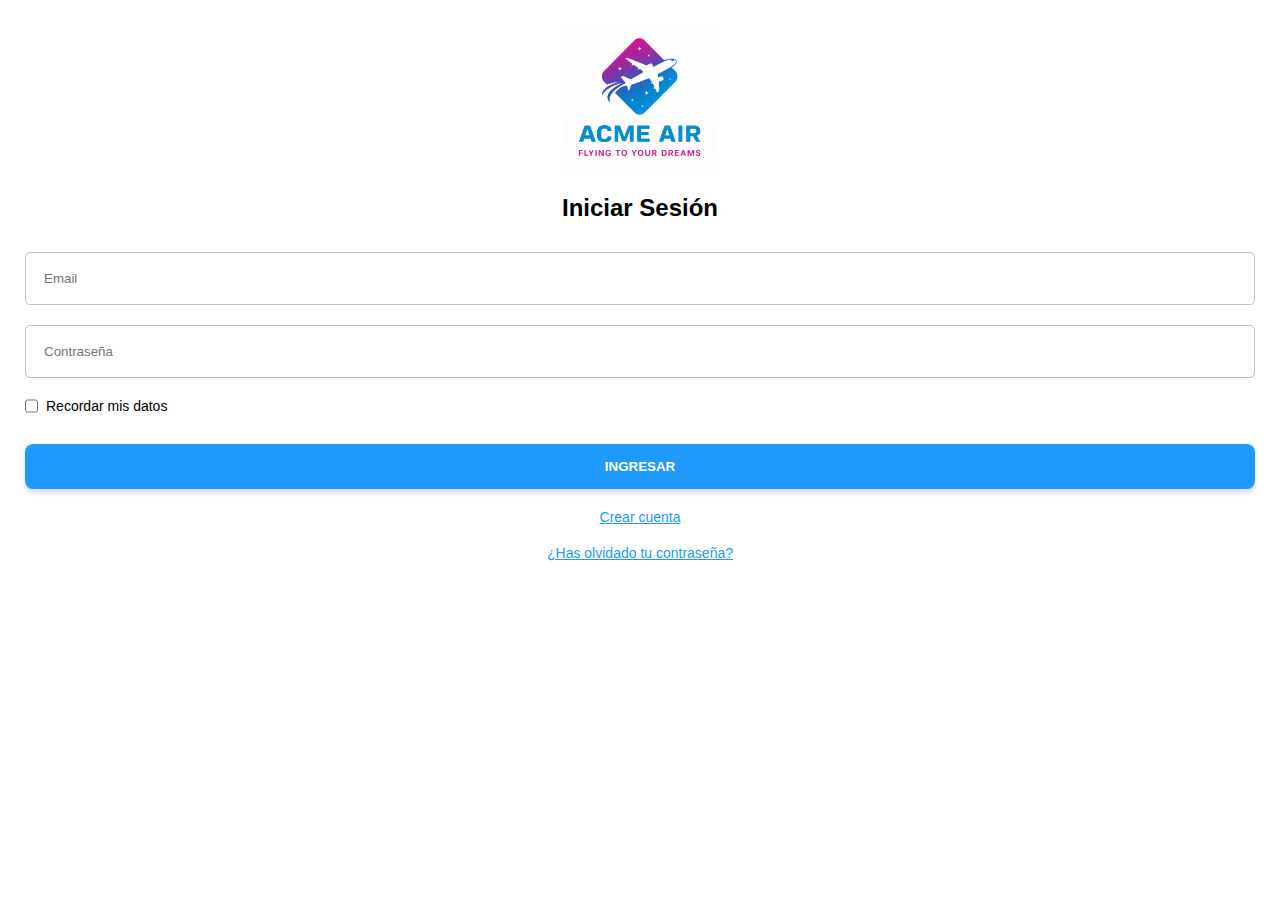
<file: index.html>
<!DOCTYPE html>
<html lang="es">
<head>
<meta charset="UTF-8" />
<meta name="viewport" content="width=device-width, initial-scale=1.0"/>
<title>Login - ACME AIR</title>
<link rel="stylesheet" href="CSS/style.css" />
</head>
<body class="fondo">

<div class="inicio-container">

<img src="IMG/avion.png" class="logo">

<h2>Iniciar Sesión</h2>

<form>

    <input type="email" placeholder="Email" required>
    <input type="password" placeholder="Contraseña" required>

    <div class="recuerdame">
    <input type="checkbox" id="recuerdame">
    <label for="recuerdame">Recordar mis datos</label>
    </div>

</form>

<a href="HTML/saludo.html">
    <button type="submit">INGRESAR</button>
</a>

<div class="linkinde">
    <a href="HTML/registro.html">Crear cuenta</a>
    <a href="HTML/recontra.html">¿Has olvidado tu contraseña?</a>
</div>

</div>
</body>
</html>
</file>
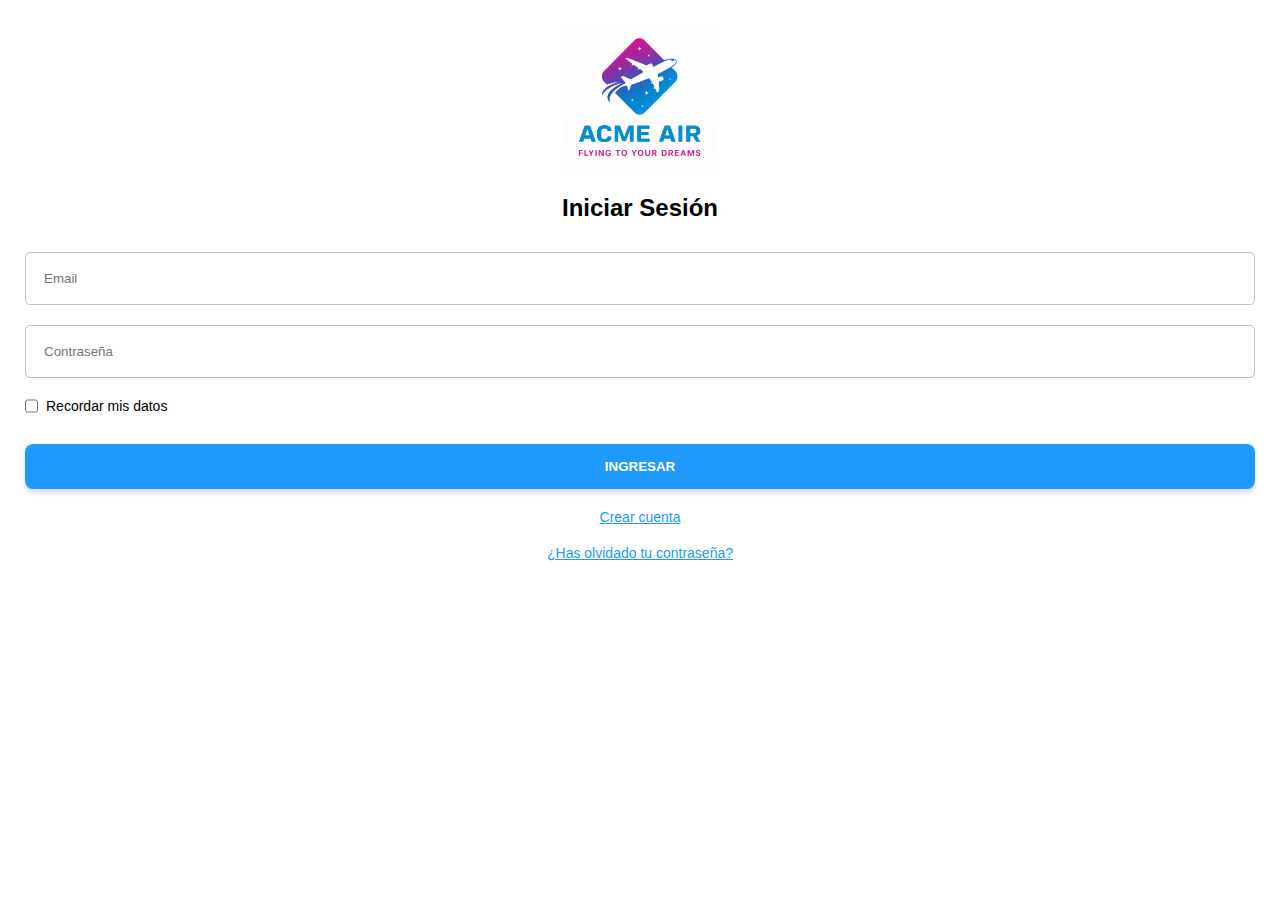
<file: HTML/index.html>
<!DOCTYPE html>
<html lang="es">
<head>
<meta charset="UTF-8" />
<meta name="viewport" content="width=device-width, initial-scale=1.0"/>
<title>Login - ACME AIR</title>
<link rel="stylesheet" href="\CSS\style.css" />
</head>
<body class="fondo">

<div class="inicio-container">

<img src="\IMG\avion.png" class="logo">

<h2>Iniciar Sesión</h2>

<form>

    <input type="email" placeholder="Email" required>
    <input type="password" placeholder="Contraseña" required>

    <div class="recuerdame">
    <input type="checkbox" id="recuerdame">
    <label for="recuerdame">Recordar mis datos</label>
    </div>

</form>

<a href="\HTML\saludo.html">
    <button type="submit">INGRESAR</button>
</a>

<div class="linkinde">
    <a href="\HTML\registro.html">Crear cuenta</a>
    <a href="\HTML\recontra.html">¿Has olvidado tu contraseña?</a>
</div>

</div>
</body>
</html>
</file>
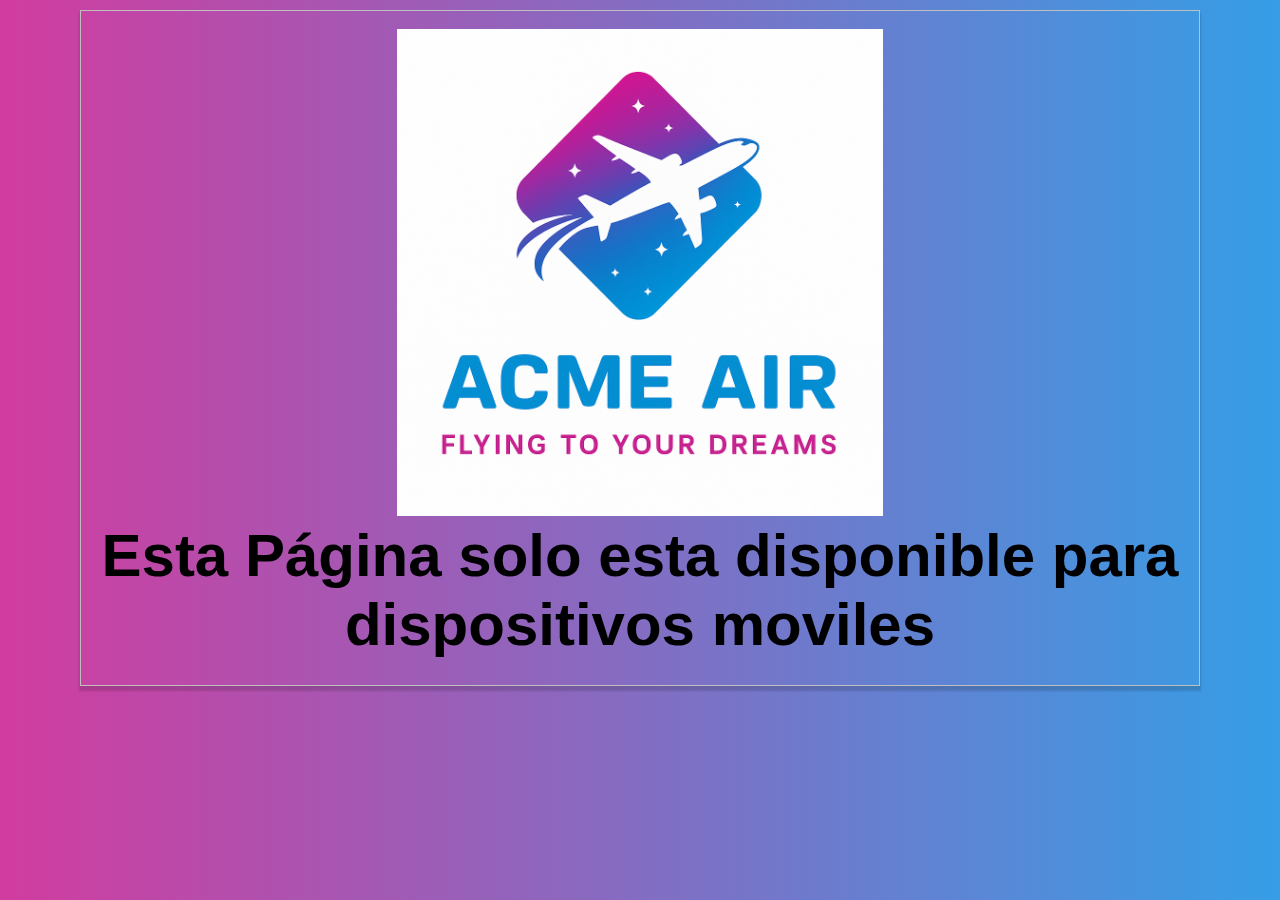
<file: HTML/bvuelos.html>
<!DOCTYPE html>
<html lang="en">
<head>
    <meta charset="UTF-8">
    <meta name="viewport" content="width=device-width, initial-scale=1.0">
    <title>BUSQUEDA DE VUELOS</title>
    <link rel="stylesheet" href="../CSS/style.css">
</head>
<body>

    <section class="anucio">
        <img src="../IMG/avion.png">
        <h1>Esta Página solo esta disponible para dispositivos moviles</h1>
    </section>

<main>
    <section class="registro-container">
    
    <div class="header">
        <img src="../IMG/header.png">
    </div>

        <div class="formulario">


            <section class="usuario">
                <img src="../IMG/user.png">
                <div class="usuariotext">
                    <h2>Davisson Adriel</h2>
                    <a href="../index.html">Cerrar Sesión</a>
                </div>
            </section>
            <hr>
            <h3>Busqueda de Vuelos</h3>
            <form>

                <div class="soloida">
                <input type="checkbox" id="soloida">
                <label for="soloida">Solo ida</label>
                </div>

                <input type="text" placeholder="Origen" required>
                <br>
                <input type="text" placeholder="Destino" required>
                <br>
                <input type="text" placeholder="Fecha de salida" required>
                <br>
                <input type="text" placeholder="Fecha de regreso" required>
                <br>
            </form>

            <a href="vuelosdis.html">
                <button type="submit">BUSCAR</button>
            </a>

        </div>
    </section>
</main>
</body>
</html>
</file>
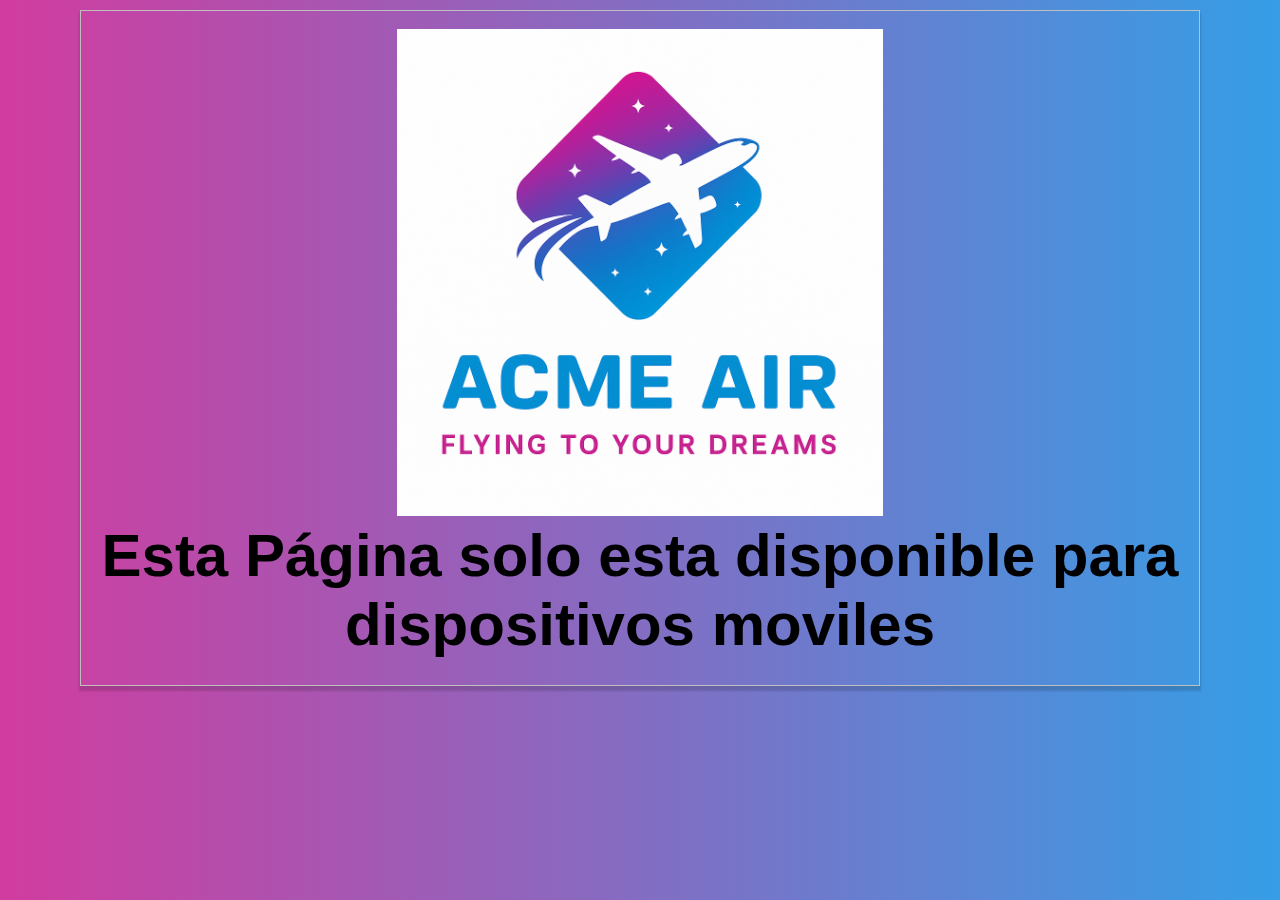
<file: HTML/checkin.html>
<!DOCTYPE html>
<html lang="en">
<head>
    <meta charset="UTF-8">
    <meta name="viewport" content="width=device-width, initial-scale=1.0">
    <title>CHECK IN</title>
    <link rel="stylesheet" href="../CSS/style.css">
</head>

<body>

    <section class="anucio">
        <img src="../IMG/avion.png">
        <h1>Esta Página solo esta disponible para dispositivos moviles</h1>
    </section>

    <main>
    <section class="registro-container">
    
    <div class="header">
        <img src="../IMG/header.png">
    </div>

        <div class="formulario">


            <section class="usuario">
                <img src="../IMG/user.png">
                <div class="usuariotext">
                    <h2>Davisson Adriel</h2>
                    <a href="../index.html">Cerrar Sesión</a>
                </div>
            </section>
            <hr>
            <h3>Check In</h3>
            
            <section class="cajitavd">

                <div class="cajitadecajita1">
                    <img src="../IMG/icono.png">
                    <div class="cajitadecajita2">
                        <p>05:30 - 6:30</p>
                        <p>1 h 30 min</p>
                    </div>   
                </div>

                <div class="cajitadecajita3">
                    <p>VAA025</p>
                    <p>COP <strong>150.600</strong></p>
                </div>

            </section>

            <section class="cajita2">

                <form>
                    <p>Contacto En Caso de Emergencia</p>
                    <input type="name" name="nombre" placeholder="Nombre Completo" required>
                    <br>
                    <input type="phone" name="phone" placeholder="No. Télefono Celular" required>
                    <br>
                </form>
                <a href="saludo.html">
                    <button type="submit">GUARDAR</button>
                </a>

            </section>
        </div>
    </section>
</main>
</body>
</html>
</file>
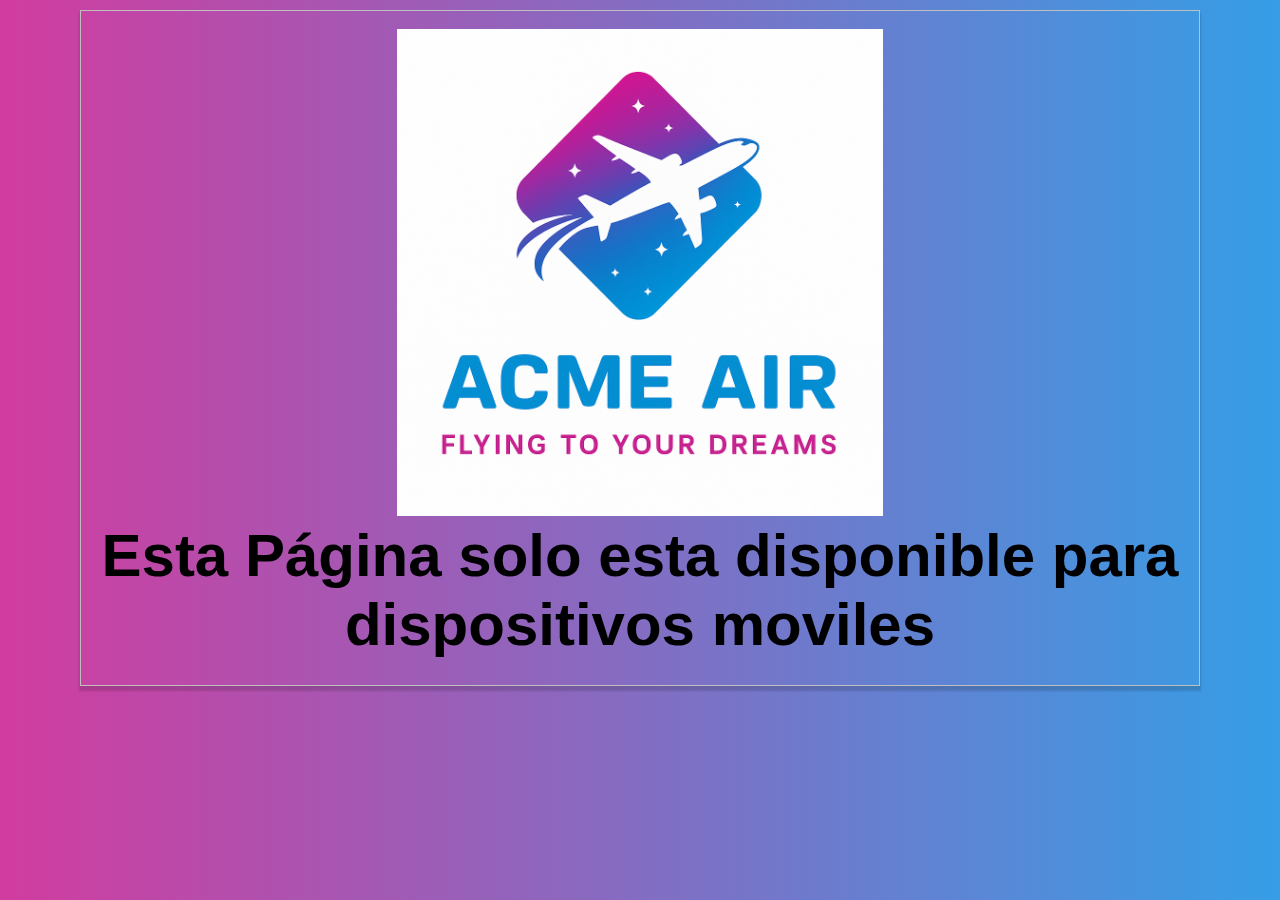
<file: HTML/crecontra.html>
<!DOCTYPE html>
<html lang="en">
<head>
    <meta charset="UTF-8">
    <meta name="viewport" content="width=device-width, initial-scale=1.0">
    <title>CREAR CONTRASEÑA</title>
    <link rel="stylesheet" href="../CSS/style.css">
</head>
<body>

    <section class="anucio">
        <img src="../IMG/avion.png">
        <h1>Esta Página solo esta disponible para dispositivos moviles</h1>
    </section>
<main>
    <section class="registro-container">
    
    <div class="header">
        <img src="../IMG/header.png">
    </div>

        <div class="formulario">

            <h1>Crear Contraseña</h1>
            <hr>
            <form>
                <input type="password" placeholder="Contraseña" required>
                <br>
                <input type="password" placeholder="Repetir Contraseña" required>
                <br>
               
            </form>
            <a href="saludo.html">
                <button type="submit">GUARDAR</button>
            </a>
        </div>
    </section>
</main>
</body>
</html>
</file>
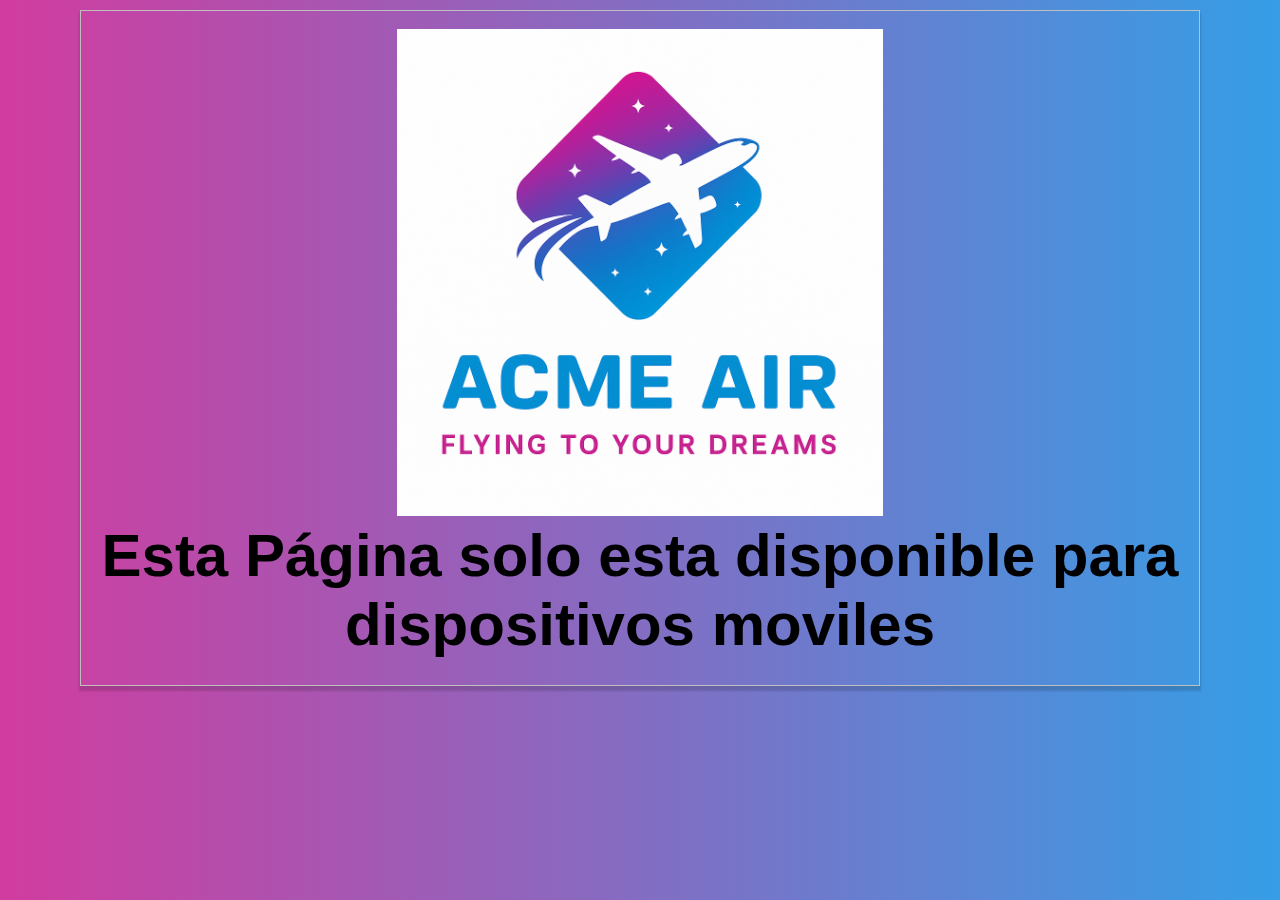
<file: HTML/misvuelos.html>
<!DOCTYPE html>
<html lang="en">
<head>
    <meta charset="UTF-8">
    <meta name="viewport" content="width=device-width, initial-scale=1.0">
    <title>MIS VUELOS</title>
    <link rel="stylesheet" href="../CSS/style.css">
</head>
<body>

    <section class="anucio">
        <img src="../IMG/avion.png">
        <h1>Esta Página solo esta disponible para dispositivos moviles</h1>
    </section>

<main>
    <section class="registro-container">
    
    <div class="header">
        <img src="../IMG/header.png">
    </div>

        <div class="formulario">


            <section class="usuario">
                <img src="../IMG/user.png">
                <div class="usuariotext">
                    <h2>Davisson Adriel</h2>
                    <a href="../index.html">Cerrar Sesión</a>
                </div>
            </section>
            <hr>
            <h3>Mis Vuelos</h3>

            <section class="cajitavd">

                <div class="cajitadecajita1">
                    <img src="../IMG/icono.png">
                    <div class="cajitadecajita2">
                        <p>05:30 - 6:30</p>
                        <p>1 h 30 min</p>
                        <p>sep 29</p>
                    </div>   
                </div>

                <div class="cajitadecajita3">
                    <p>VAA025</p>
                    <p><strong>A TIEMPO</strong></p>
                    <p>Bogotá - Barranquilla</p>
                </div>

            </section>

           <section class="cajitavd">

                <div class="cajitadecajita1">
                    <img src="../IMG/icono.png">
                    <div class="cajitadecajita2">
                        <p>08:30 - 10:30</p>
                        <p>2 h 30 min</p>
                        <p>jul 05</p>
                    </div>   
                </div>

                <div class="cajitadecajita3">
                    <p>VAA063</p>
                    <p><strong>ATERRIZÓ</strong></p>
                    <p>Bogotá - Barranquilla</p>
                </div>

            </section>

            <section class="cajitavd">

                <div class="cajitadecajita1">
                    <img src="../IMG/icono.png">
                    <div class="cajitadecajita2">
                        <p>05:30 - 6:30</p>
                        <p>1 h 30 min</p>
                        <p>feb 04</p>
                    </div>   
                </div>

                <div class="cajitadecajita3">
                    <p>VAA015</p>
                    <p><strong>A TIEMPO</strong></p>
                    <p>Bogotá - Barranquilla</p>
                </div>

            </section>
            <a href="saludo.html">
                <button type="submit">VOLVER</button>
            </a>
        </div>
    </section>
</main>
</body>
</html>
</file>
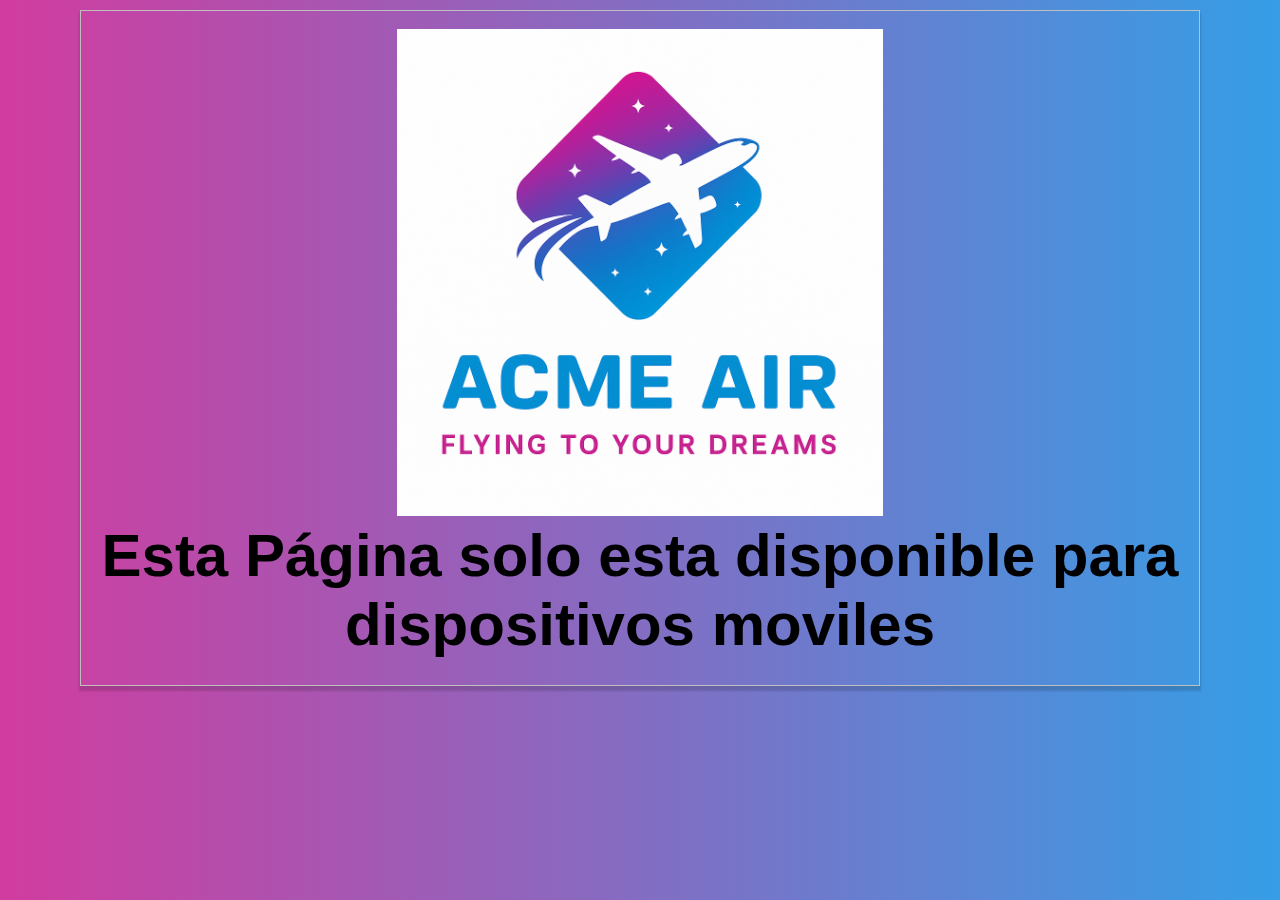
<file: HTML/recontra.html>
<!DOCTYPE html>
<html lang="en">
<head>
    <meta charset="UTF-8">
    <meta name="viewport" content="width=device-width, initial-scale=1.0">
    <title>RECUPERAR CONTRASEÑA</title>
    <link rel="stylesheet" href="../CSS/style.css">
</head>
<body>

    <section class="anucio">
        <img src="../IMG/avion.png">
        <h1>Esta Página solo esta disponible para dispositivos moviles</h1>
    </section>

<main>
    <section class="registro-container">
    
    <div class="header">
        <img src="../IMG/header.png">
    </div>

        <div class="formulario">

            <h1>Recuperar Contraseña</h1>
            <hr>
            <form>
                <input type="email" name="email" placeholder="E-mail" required>
                <br>
                <br>
                <p>Si el e-mail se encuentra registrado se enviará un link para continuar con la recuperación de su contraseña</p>
                <br>
                
            </form>
            <a href="crecontra.html">
                <button type="submit">ENVIAR</button>
            </a>
        </div>
    </section>
</main>
</body>
</html>
</file>
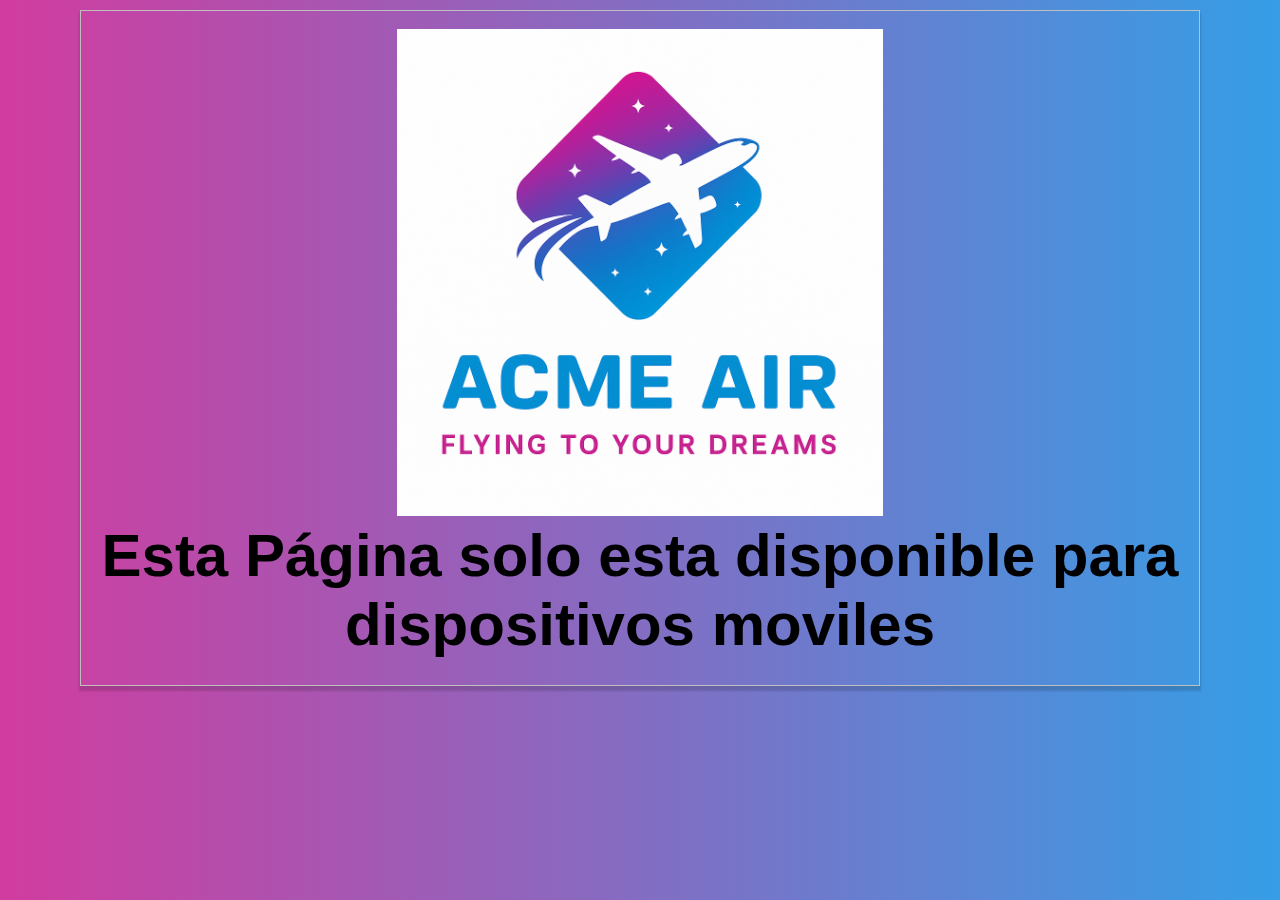
<file: HTML/registro.html>
<!DOCTYPE html>
<html lang="en">
<head>
    <meta charset="UTF-8">
    <meta name="viewport" content="width=device-width, initial-scale=1.0">
    <title>REGISTRO</title>
    <link rel="stylesheet" href="../CSS/style.css">
</head>
<body>

    <section class="anucio">
        <img src="../IMG/avion.png">
        <h1>Esta Página solo esta disponible para dispositivos moviles</h1>
    </section>
<main>
    <section class="registro-container">
    
    <div class="header">
        <img src="../IMG/header.png">
    </div>

        <div class="formulario">

            <h1>Registro</h1>
            <hr>
            <form>
                <input type="name" name="nombre" placeholder="Nombre Completo" required>
                <br>
                <input type="id" name="id" placeholder="No. Identificación" required>
                <br>
                <input type="email" name="email" placeholder="E-mail" required>
                <br>
                <input type="phone" name="phone" placeholder="Télefono" required>
                <br>
                <select name="ciudad" id="ciudad" required>
                    <option value="">Ciudad</option>
                    <option value="Bucaramanga">Bucaramanga</option>
                    <option value="Bogota">Bogota</option>
                    <option value="Saravena">Saravena</option>
                </select>
                <br>
            </form>
             <a href="crecontra.html">
                <button type="submit">GUARDAR</button>
            </a>
        </div>
    </section>
</main>
</body>
</html>
</file>
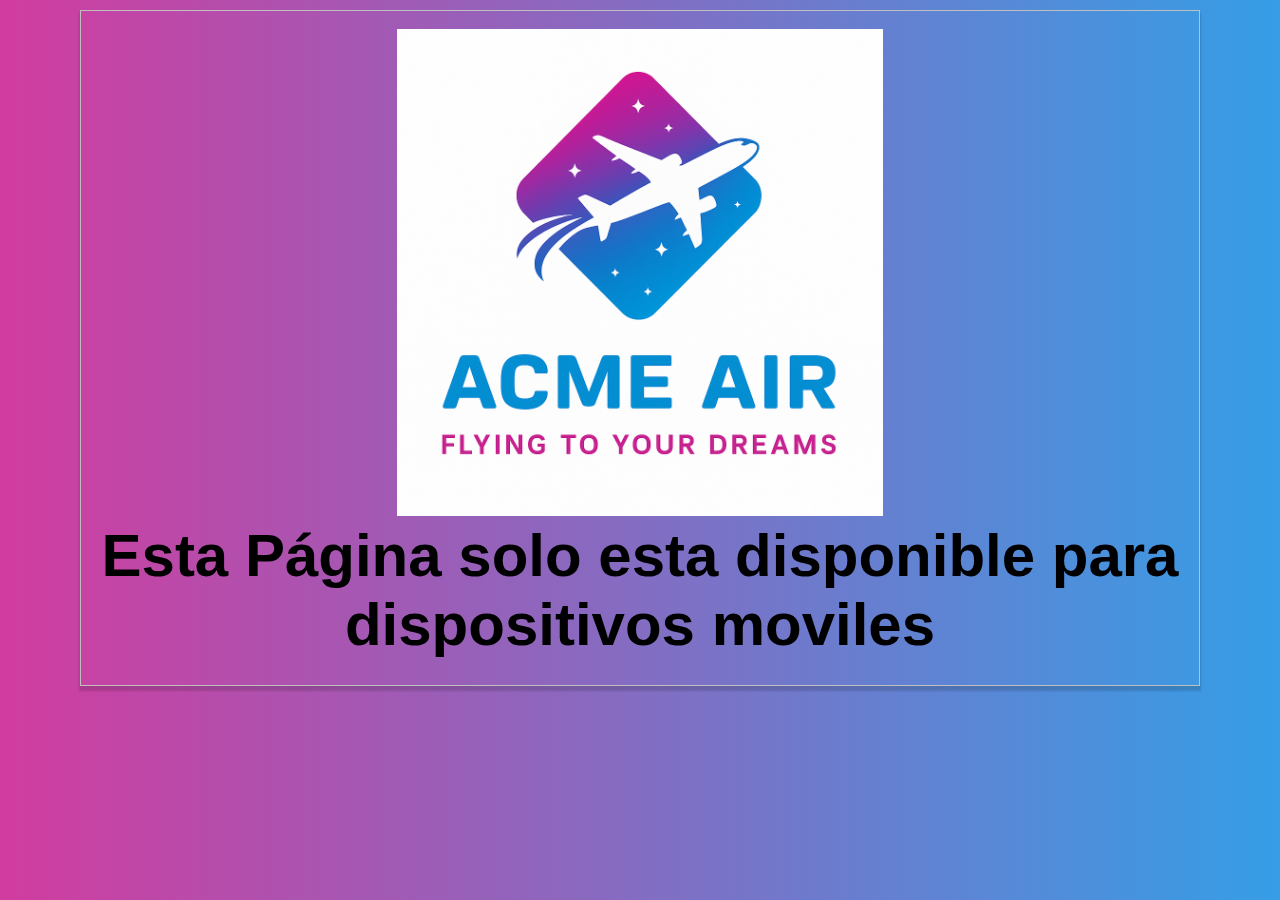
<file: HTML/saludo.html>
<!DOCTYPE html>
<html lang="en">
<head>
    <meta charset="UTF-8">
    <meta name="viewport" content="width=device-width, initial-scale=1.0">
    <title>INCIO</title>
    <link rel="stylesheet" href="../CSS/style.css">
</head>
<body>

    <section class="anucio">
        <img src="../IMG/avion.png">
        <h1>Esta Página solo esta disponible para dispositivos moviles</h1>
    </section>
<main>
    <section class="registro-container">
    
        <div class="header">
            <img src="../IMG/header.png">
        </div>

        <div class="formulario">

            <h1>Hola Davisson</h1>
            <h3>¿Que quieres hacer?</h3>
            <a href="../index.html">Cerrar Sesión</a>

            <a href="bvuelos.html" class="linkc">
            <section class="cajita">

                <img src="../IMG/logo_sin_fondo.png">    
                <p class="texto">Buscar Vuelos</p>
                <p class="flecha">></p>

            </section>
            </a>

            <a href="checkin.html" class="linkc">
            <section class="cajita">

                <img src="../IMG/logo2_sin_fondo.png">    
                <p class="texto">Check In</p>
                <p class="flecha">></p>

            </section>
            </a>

            <a href="misvuelos.html" class="linkc">
            <section class="cajita">

                <img src="../IMG/logo3_sin_fondo.png">    
                <p class="texto">Mis Vuelos</p>
                <p class="flecha">></p>

            </section>
            </a>

        </div>
    </section>
</main>
</body>
</html>
</file>
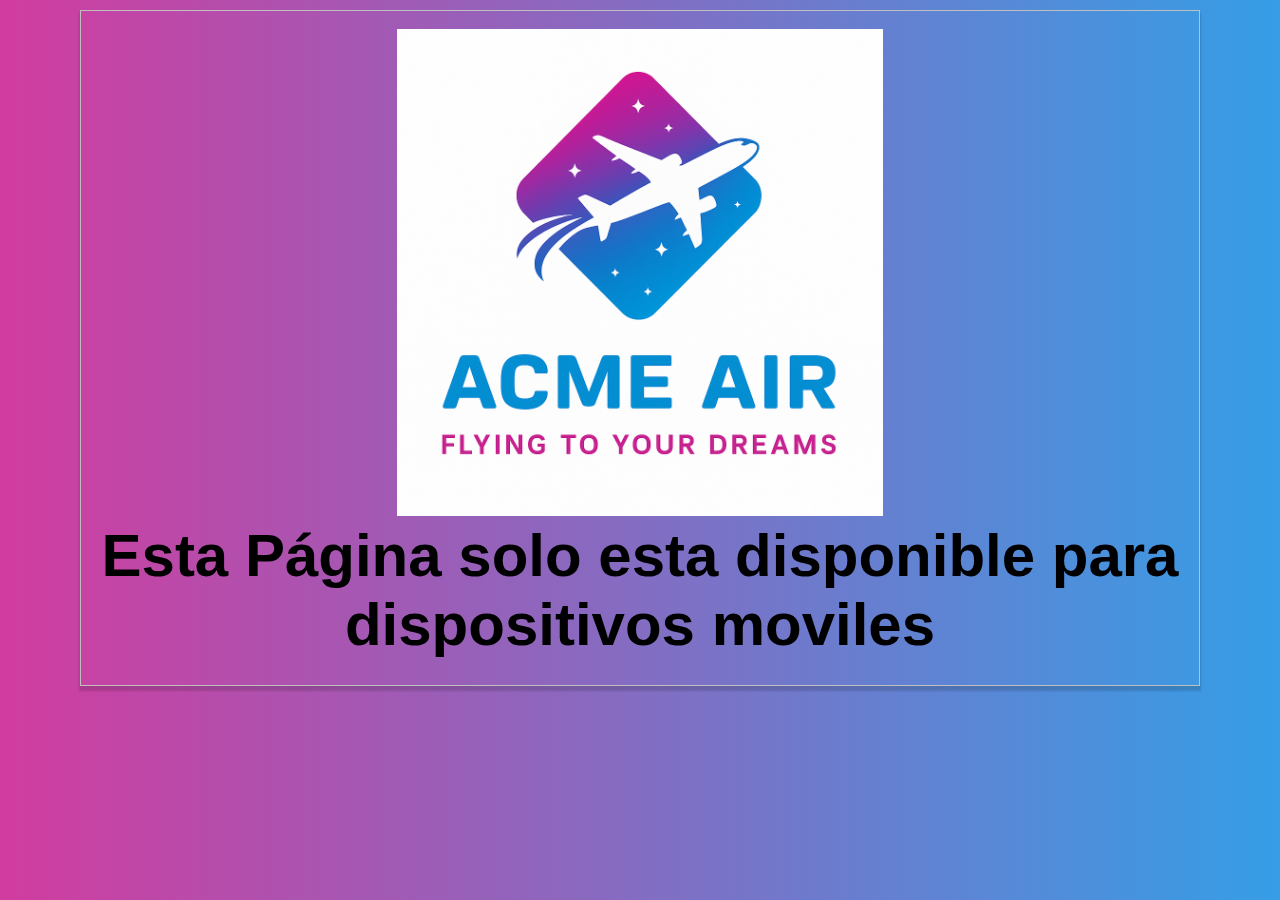
<file: HTML/vuelosdis.html>
<!DOCTYPE html>
<html lang="en">
<head>
    <meta charset="UTF-8">
    <meta name="viewport" content="width=device-width, initial-scale=1.0">
    <title>VUELOS DISPONIBLES</title>
    <link rel="stylesheet" href="../CSS/style.css">
</head>
<body>

    <section class="anucio">
        <img src="../IMG/avion.png">
        <h1>Esta Página solo esta disponible para dispositivos moviles</h1>
    </section>

<main>
    <section class="registro-container">
    
    <div class="header">
        <img src="../IMG/header.png">
    </div>

        <div class="formulario">


            <section class="usuario">
                <img src="../IMG/user.png">
                <div class="usuariotext">
                    <h2>Davisson Adriel</h2>
                    <a href="../index.html">Cerrar Sesión</a>
                </div>
            </section>
            <hr>
            <h3>Vuelos disponibles</h3>
            <p class="pvd">Bogotá - Barranquilla</p>
            <p class="pvd">Septiembre - 29</p>
            
            <section class="cajitavd">

                  
                <div class="cajitadecajita1">
                    <img src="../IMG/icono.png">
                    <div class="cajitadecajita2">
                        <p>05:30 - 6:30</p>
                        <p>1 h 30 min</p>
                    </div>   
                </div>

                <div class="cajitadecajita3">
                    <p>VAA025</p>
                    <p>COP <strong>150.600</strong></p>
                </div>

            </section>

            <section class="cajitavd">

                  
                <div class="cajitadecajita1">
                    <img src="../IMG/icono.png">
                    <div class="cajitadecajita2">
                        <p>08:30 - 12:00</p>
                        <p>2 h 20 min</p>
                    </div>   
                </div>

                <div class="cajitadecajita3">
                    <p>VAA025</p>
                    <p>COP <strong>100.600</strong></p>
                </div>

            </section>

            <section class="cajitavd">

                  
                <div class="cajitadecajita1">
                    <img src="../IMG/icono.png">
                    <div class="cajitadecajita2">
                        <p>12:30 - 15:30</p>
                        <p>3 h 15 min</p>
                    </div>   
                </div>

                <div class="cajitadecajita3">
                    <p>VAA025</p>
                    <p>COP <strong>150.600</strong></p>
                </div>

            </section>
            <a href="saludo.html">
            <button type="submit">VOLVER</button>
            </a>
        </div>
    </section>
</main>
</body>
</html>
</file>
<file: CSS/style.css>
* {
  box-sizing: border-box;
  margin: 0;
  padding: 0;
  font-family: Arial, sans-serif;
}

body {
  background:  linear-gradient(to right, #d13c9f , #359ee6);
  width: 100%;
  display: flex;
  justify-content: center;
}

.fondo {
  background:  white;
}

.inicio-container {
  width: 100%;
  height: 100%;
  padding: 25px;
  text-align: center;
  background-color: #ffffff;
}

.registro-container {
  width: 100%;
  padding: 0;
  margin: 0;
  text-align: center;
  display: flex;
  flex-direction: column;
}

.formulario {
 display: flex;
 flex-direction: column;
 padding: 30px;
 border-top-right-radius: 10px;
 border-top-left-radius: 10px;
 background-color: #ffffff;
 height: 100vh;
}

.logo {
  width: 150px;
}

h2 {
    margin-top: 15px;
    margin-bottom: 20px;
}

h1 {
    margin-top: 5px;
    margin-bottom: 8px;
    font-size: 25px;
}

h3 {
  font-weight: lighter;
  margin-top: 10px;
  margin-bottom: 10px;
}

form input[type="email"], form input[type="password"], form input[type="id"], form input[type="name"], form input[type="phone"], form select, form input[type="text"], form input[type="date"] {
  width: 100%;
  padding: 18px;
  margin: 10px 0;
  border: 1px solid #c0bfbf;
  border-radius: 5px;
}

hr {
    margin-bottom: 10px;
    margin-top: 5px;
    border: solid 0.2px rgb(226, 224, 224);
}

.recuerdame {
  display: flex;
  justify-content: left;
  margin: 10px;
  margin-left: 0;
  margin-right: 0;
  font-size: 14px;
}

.soloida {
  display: flex;
  justify-content: left;
  margin: 10px;
  margin-left: 20px;
  margin-right: 0;
  font-size: 14px;
}

.recuerdame input {
  margin-right: 8px;
}

.soloida input {
  margin-right: 8px;
}

button {
  width: 100%;
  background-color: #2099fc;
  color: white;
  border: none;
  padding: 15px;
  margin-top: 10px;
  border-radius: 8px;
  font-weight: bold;
  box-shadow: 0 4px 5px rgba(0, 0, 0, 0.15);
}

a {
  display: block;
  color: #868787;
  margin-top: 20px;
  margin-top: 20px;
  font-size: 14px;
}

.linkinde a {
  display: block;
  color: #2099fc;
  margin-top: 20px;
  margin-top: 20px;
  font-size: 14px;
}

.header {
  background: linear-gradient(to right, #d13c9f , #359ee6);
  padding: 5px;
  text-align: center;
  z-index: -1;
}

p {
  font-weight:lighter;
  color: rgb(154, 153, 153);
  text-align: left;
  font-size: 14px;
}

.pvd {
  font-weight:bold;
  color: rgb(154, 153, 153);
  text-align: left;
  font-size: 15px;
  margin-top: 10px;
  margin-bottom: 1px;
}

.cajita {
  background-color: #ffffff;
  border-radius: 8px;
  box-shadow: 0 4px 2px 1px rgba(0, 0, 0, 0.15);
  padding: 20px;
  margin: 10px 0;
  border: solid 0.2px rgba(0, 0, 0, 0.15);
  display:flex;
  justify-content: space-between;
  align-items: center;
}

.cajita2 {
  background-color: #ffffff;
  border-radius: 8px;
  box-shadow: 0 4px 2px 1px rgba(0, 0, 0, 0.15);
  padding: 20px;
  margin: 10px 0;
  border: solid 0.2px rgba(0, 0, 0, 0.15);
  display:flex;
  justify-content: space-between;
  align-items: center;
  flex-direction: column;
}

.cajita2 form {
  width: 100%;
}

.cajita2 a {
  width: 100%;
}

.cajita2 p {
  font-size: 18px;
  font-weight: bold;
  text-align: center;
}

.cajitavd {
  background-color: #ffffff;
  border-radius: 8px;
  box-shadow: 0 4px 2px 1px rgba(0, 0, 0, 0.15);
  padding: 20px;
  margin: 10px 0;
  border: solid 0.2px rgba(0, 0, 0, 0.15);
  display:flex;
  justify-content: space-between;
}

.cajitavd img {
  width: 80px;
  padding: 0px;
  margin-top: -20px;
  margin-bottom: -20px;
  margin-left: -20px;
  margin-right: 30px;
}

.cajitadecajita1 {
  display: flex;
  flex-direction: row;
  margin-bottom: 1px;;
}

.cajitadecajita2 {
  display: flex;
  flex-direction: column;
  text-align: left;
}

.cajitadecajita3 {
  display: flex;
  flex-direction: column;
  text-align: right;
}

.cajitadecajita3 p {
  text-align: right;
}

.cajitadecajita2 p {
  text-align: left;
  margin-bottom: 5px;
}

strong {
  font-size: 20px;
}

.cajita img {
  width: 100px;
  padding: 0px;
  margin-top: -20px;
  margin-bottom: -20px;
  margin-left: -20px;
}

.texto {
  margin-left: -20px;
  font-size: 18px;
  font-weight: bold;
}

.flecha {
  font-weight: bold;
}

.header img {
    width: 300px;
    margin: 0;
    padding: 0;
}

.usuario {
  margin-top: -30px;
  display: flex;
  text-align: left;
}

.usuariotext {
  display: flex;
  flex-direction: column;
}


.usuariotext h2 {
  font-size: 22px;
  margin-bottom: -20px;
}

.usuario img {
  width: 80px;
  margin-left: -10px;
  margin-top: 4px;
}

.linkc {
  text-decoration: none;
}

.anucio {
  display: none;
}

main {
  display: flex;
  width: 100%;
}

@media (min-width: 800px) {
  main {
    display:none;
    background: white;
  }

  .anucio {
    display:flex;
    justify-content: center;
    flex-direction: column;
    align-items: center;
    padding: 18px;
    margin: 10px 80px;
    border: 1px solid;
    border: 1px solid #c0bfbf;
    box-shadow: 0 4px 2px 1px rgba(0, 0, 0, 0.15);
  }

  .anucio img {
    width: 45%;
  }

  .anucio h1 {
    font-size: 60px;
    text-align: center;
  }

}
</file>
